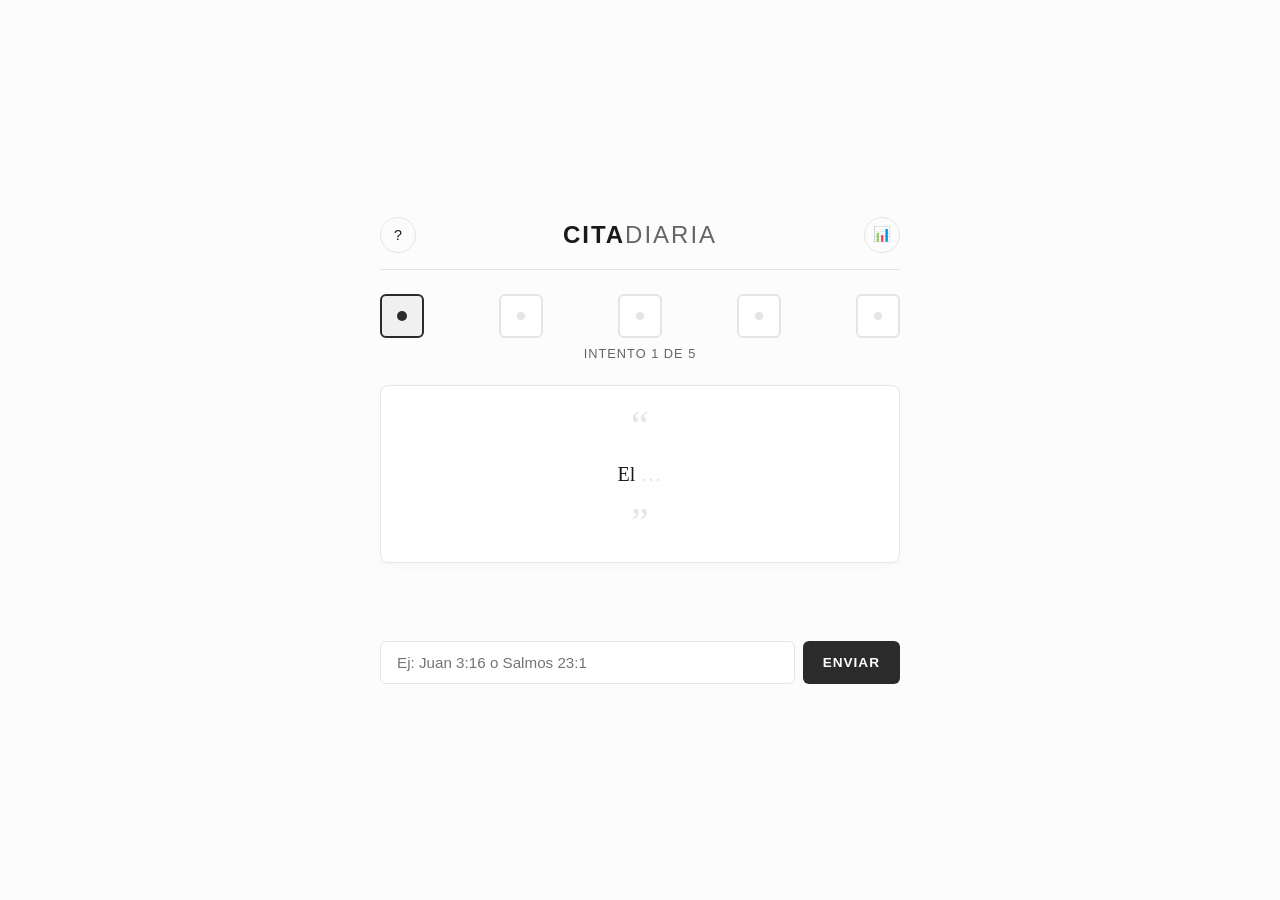
<file: index.html>
<!DOCTYPE html>
<html lang="es">
<head>
    <meta charset="UTF-8">
    <meta name="viewport" content="width=device-width, initial-scale=1.0, maximum-scale=1.0, user-scalable=no">
    <title>CitaDiaria - El Juego Bíblico</title>
    <link rel="stylesheet" href="style.css">
</head>
<body>

    <div id="game-container">
        
        <!-- Cabecera -->
        <header>
            <div class="header-side">
                <button id="help-btn" class="icon-btn" aria-label="Cómo jugar">?</button>
            </div>
            <h1>CITA<span class="highlight">DIARIA</span></h1>
            <div class="header-side">
                <button id="stats-btn" class="icon-btn" aria-label="Estadísticas">📊</button>
            </div>
        </header>

        <!-- Indicador de Progreso / Intentos -->
        <section id="progress-container">
            <div class="attempts-indicator">
                <span class="attempt-pill" data-attempt="1"></span>
                <span class="attempt-pill" data-attempt="2"></span>
                <span class="attempt-pill" data-attempt="3"></span>
                <span class="attempt-pill" data-attempt="4"></span>
                <span class="attempt-pill" data-attempt="5"></span>
            </div>
            <p id="intentos-restantes">Intento 1 de 5</p>
        </section>

        <!-- Área de la Cita (Donde van apareciendo las palabras) -->
        <main id="quote-container">
            <div class="verse-card">
                <span class="quote-mark">“</span>
                <p id="verse-text" class="verse-text">
                    <!-- Aquí JS insertará las palabras visibles según el intento -->
                    <span class="revealed-word">Porque</span> 
                    <span class="hidden-word">...</span>
                </p>
                <span class="quote-mark">”</span>
            </div>
        </main>

        <!-- Historial de Intentos Fallidos -->
        <section id="guesses-history">
            <!-- JS insertará aquí las respuestas previas del usuario con su feedback -->
            <!-- Ejemplo de cómo se verá: 
            <div class="guess-item wrong">❌ Mateo 5:16</div> 
            -->
        </section>

        <!-- Área de Respuesta del Usuario -->
        <footer id="input-container">
            <form id="guess-form" autocomplete="off">
                <div class="input-wrapper">
                    <input 
                        type="text" 
                        id="verse-input" 
                        placeholder="Ej: Juan 3:16 o Salmos 23:1" 
                        required
                    >
                    <button type="submit" id="submit-btn">ENVIAR</button>
                </div>
            </form>
            <div id="toast-message" class="toast hidden"></div>
        </footer>

    </div>

    <script src="script.js"></script>
</body>
</html>
</file>
<file: style.css>
/* ==========================================
   1. VARIABLES Y CONFIGURACIÓN INICIAL
   ========================================== */
:root {
    --bg-color: #fcfcfc;
    --card-bg: #ffffff;
    --text-main: #1a1a1a;
    --text-muted: #666666;
    --border-color: #e5e5e5;
    --border-hover: #1a1a1a;
    
    /* Colores de estado sobrios */
    --accent: #2b2b2b;
    --accent-light: #f0f0f0;
    --error: #d32f2f;
    --error-bg: #fde8e8;
    --success: #2e7d32;
    --success-bg: #e8f5e9;

    --font-sans: -apple-system, BlinkMacSystemFont, "Segoe UI", Roboto, Helvetica, Arial, sans-serif;
    --font-serif: "Georgia", "Times New Roman", serif;
}

* {
    box-sizing: border-box;
    margin: 0;
    padding: 0;
}

body {
    background-color: var(--bg-color);
    color: var(--text-main);
    font-family: var(--font-sans);
    display: flex;
    justify-content: center;
    align-items: center;
    min-height: 100vh;
    padding: 16px;
    -webkit-font-smoothing: antialiased;
}

/* ==========================================
   2. ESTRUCTURA Y LAYOUT
   ========================================== */
#game-container {
    width: 100%;
    max-width: 520px;
    display: flex;
    flex-direction: column;
    gap: 24px;
}

/* Header */
header {
    display: flex;
    justify-content: space-between;
    align-items: center;
    padding-bottom: 16px;
    border-bottom: 1px solid var(--border-color);
}

h1 {
    font-size: 1.5rem;
    font-weight: 700;
    letter-spacing: 2px;
}

h1 .highlight {
    font-weight: 300;
    color: var(--text-muted);
}

.icon-btn {
    background: none;
    border: 1px solid var(--border-color);
    border-radius: 50%;
    width: 36px;
    height: 36px;
    cursor: pointer;
    font-size: 0.9rem;
    color: var(--text-main);
    transition: all 0.2s ease;
}

.icon-btn:hover {
    border-color: var(--border-hover);
    background-color: var(--accent-light);
}

/* ==========================================
   3. INDICADOR DE PROGRESO (PISTAS)
   ========================================== */
#progress-container {
    display: flex;
    flex-direction: column;
    align-items: center;
    gap: 8px;
}

.attempts-indicator {
    display: flex;
    gap: 6px;
    width: 100%;
    justify-content: space-between;
}

.attempt-pill {
    flex: 1;
    aspect-ratio: 1 / 1;
    max-width: 44px;
    display: flex;
    align-items: center;
    justify-content: center;
    background-color: var(--card-bg);
    border: 2px solid var(--border-color);
    border-radius: 6px;
    transition: all 0.3s ease;
}

/* Pendiente: cuadrado vacío. Un puntito sutil marca el que está "en juego" */
.attempt-pill::before {
    content: '';
    width: 8px;
    height: 8px;
    border-radius: 50%;
    background-color: var(--border-color);
    transition: all 0.3s ease;
}

/* Intento activo: se resalta con el color de acento y el punto crece */
.attempt-pill.active {
    border-color: var(--accent);
    background-color: var(--accent-light);
}

.attempt-pill.active::before {
    background-color: var(--accent);
    width: 10px;
    height: 10px;
}

/* Intento fallado: cuadrado rojo con una X */
.attempt-pill.wrong {
    background-color: var(--error-bg);
    border-color: var(--error);
}

.attempt-pill.wrong::before {
    content: none;
}

/* Intento acertado: cuadrado verde con un check */
.attempt-pill.correct {
    background-color: var(--success-bg);
    border-color: var(--success);
}

.attempt-pill.correct::before {
    content: none;
}

.pill-icon {
    font-size: 1rem;
    font-weight: 700;
    line-height: 1;
    animation: fadeIn 0.3s ease-in;
}

.attempt-pill.wrong .pill-icon {
    color: var(--error);
}

.attempt-pill.correct .pill-icon {
    color: var(--success);
}

#intentos-restantes {
    font-size: 0.8rem;
    color: var(--text-muted);
    text-transform: uppercase;
    letter-spacing: 1px;
}

/* ==========================================
   4. TARJETA DE LA CITA BÍBLICA
   ========================================== */
#quote-container {
    width: 100%;
}

.verse-card {
    background-color: var(--card-bg);
    border: 1px solid var(--border-color);
    border-radius: 8px;
    padding: 32px 24px;
    text-align: center;
    position: relative;
    box-shadow: 0 4px 12px rgba(0, 0, 0, 0.02);
}

.quote-mark {
    font-family: var(--font-serif);
    font-size: 2.5rem;
    color: var(--border-color);
    line-height: 0;
    display: block;
    margin: 8px 0;
}

.verse-text {
    font-family: var(--font-serif);
    font-size: 1.25rem;
    line-height: 1.6;
    color: var(--text-main);
    min-height: 80px;
    display: flex;
    flex-wrap: wrap;
    justify-content: center;
    align-items: center;
    gap: 6px;
}

.revealed-word {
    animation: fadeIn 0.4s ease-in;
}

.hidden-word {
    color: var(--border-color);
    letter-spacing: 2px;
}

/* ==========================================
   5. HISTORIAL Y ENTRADA DE TEXTO
   ========================================== */
#guesses-history {
    display: flex;
    flex-direction: column;
    gap: 8px;
    min-height: 30px;
}

.guess-item {
    font-size: 0.85rem;
    padding: 8px 12px;
    border-radius: 4px;
    display: flex;
    align-items: center;
    gap: 8px;
}

.guess-item.wrong {
    background-color: var(--error-bg);
    color: var(--error);
}

.input-wrapper {
    display: flex;
    gap: 8px;
}

#verse-input {
    flex: 1;
    padding: 12px 16px;
    border: 1px solid var(--border-color);
    border-radius: 6px;
    font-size: 0.95rem;
    outline: none;
    background-color: var(--card-bg);
    color: var(--text-main);
    transition: border-color 0.2s ease;
}

#verse-input:focus {
    border-color: var(--accent);
}

#submit-btn {
    padding: 12px 20px;
    background-color: var(--accent);
    color: #ffffff;
    border: none;
    border-radius: 6px;
    font-weight: 600;
    font-size: 0.85rem;
    letter-spacing: 1px;
    cursor: pointer;
    transition: opacity 0.2s ease;
}

#submit-btn:hover {
    opacity: 0.9;
}

/* Animaciones simples */
@keyframes fadeIn {
    from { opacity: 0; transform: translateY(3px); }
    to { opacity: 1; transform: translateY(0); }
}
</file>
